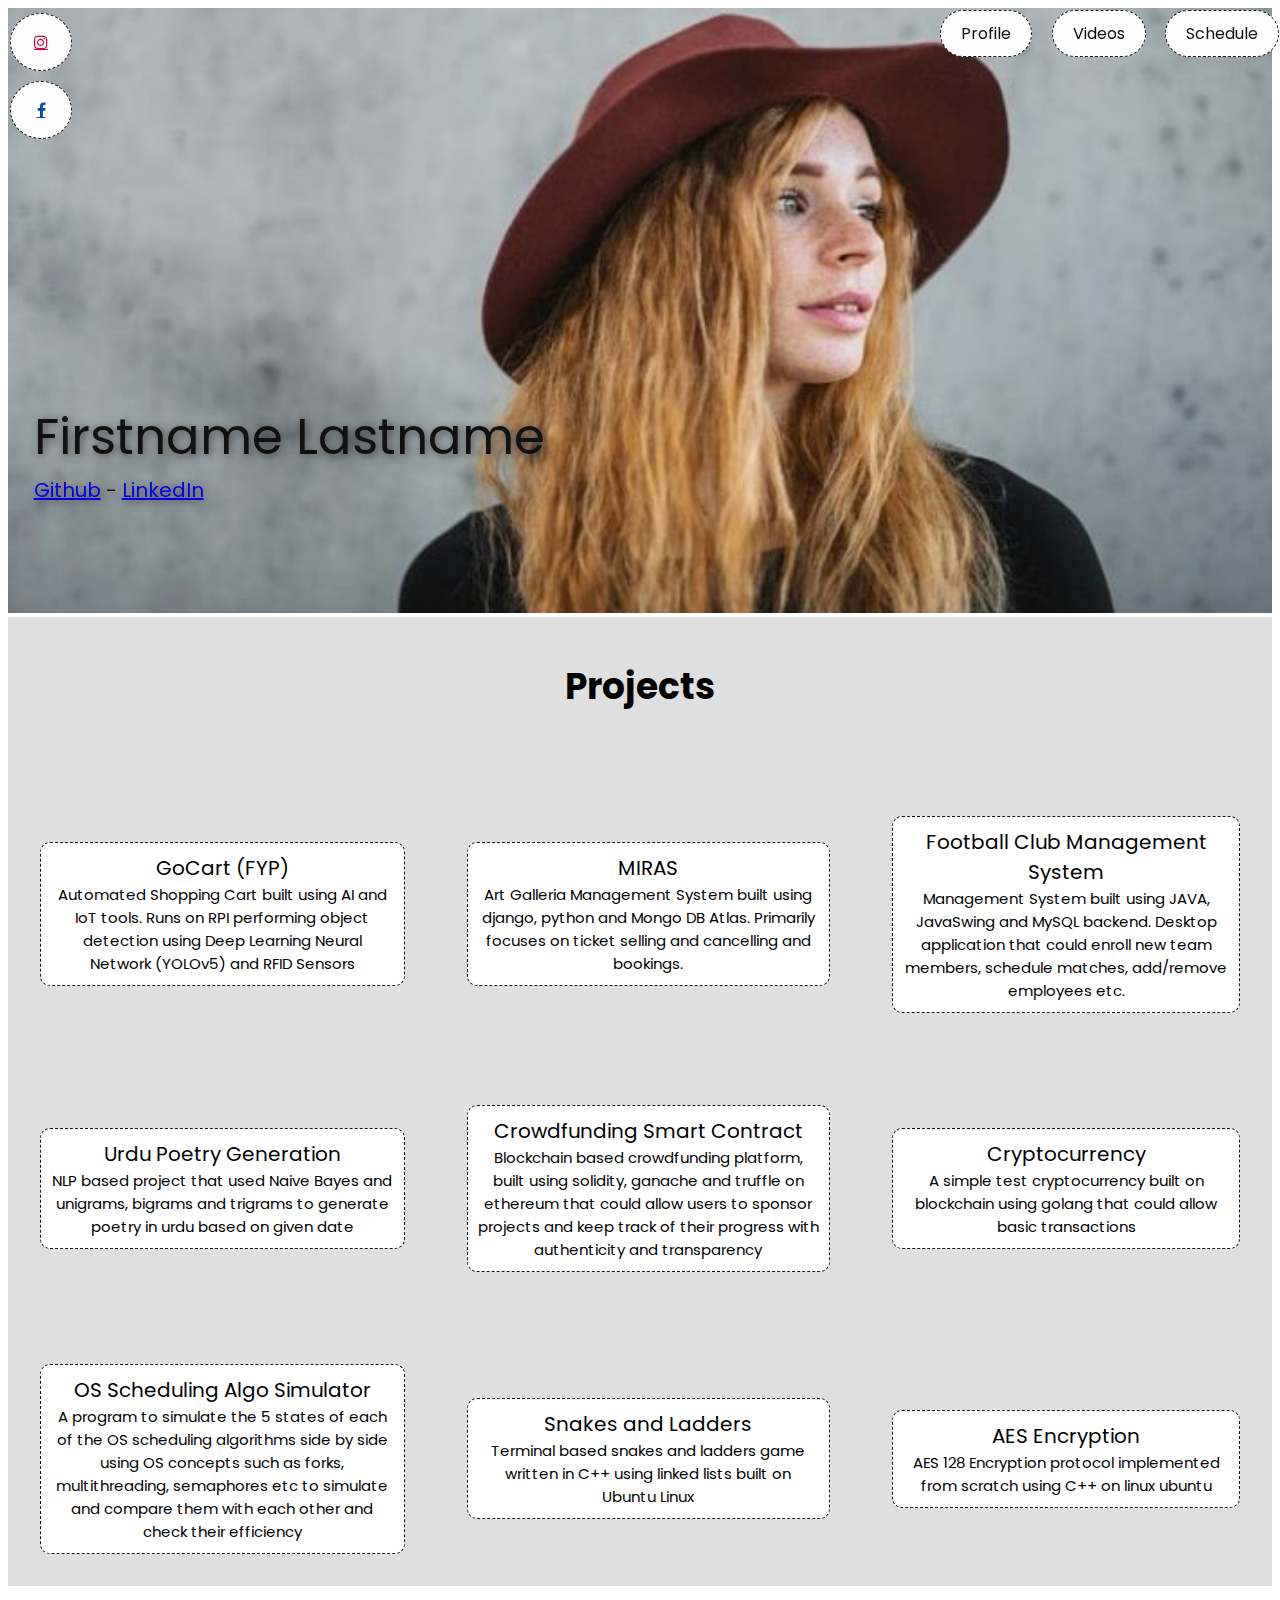
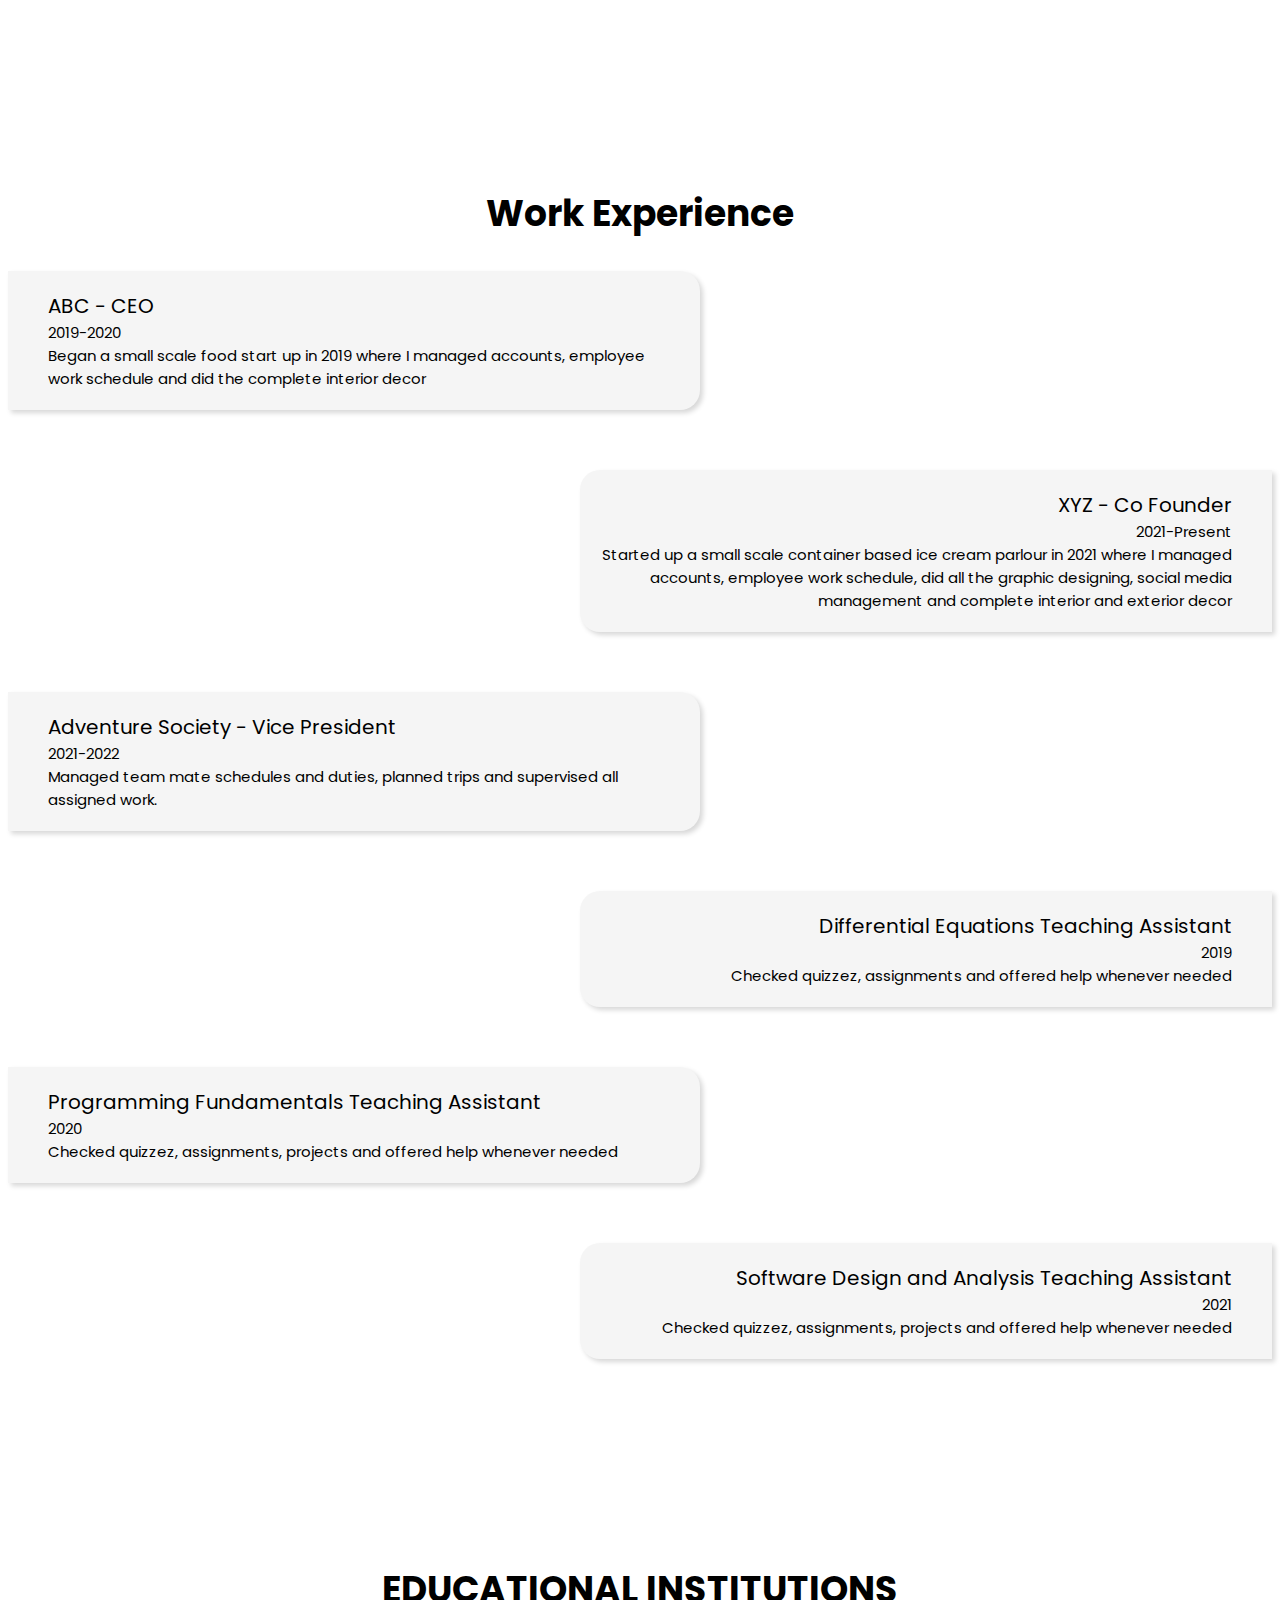
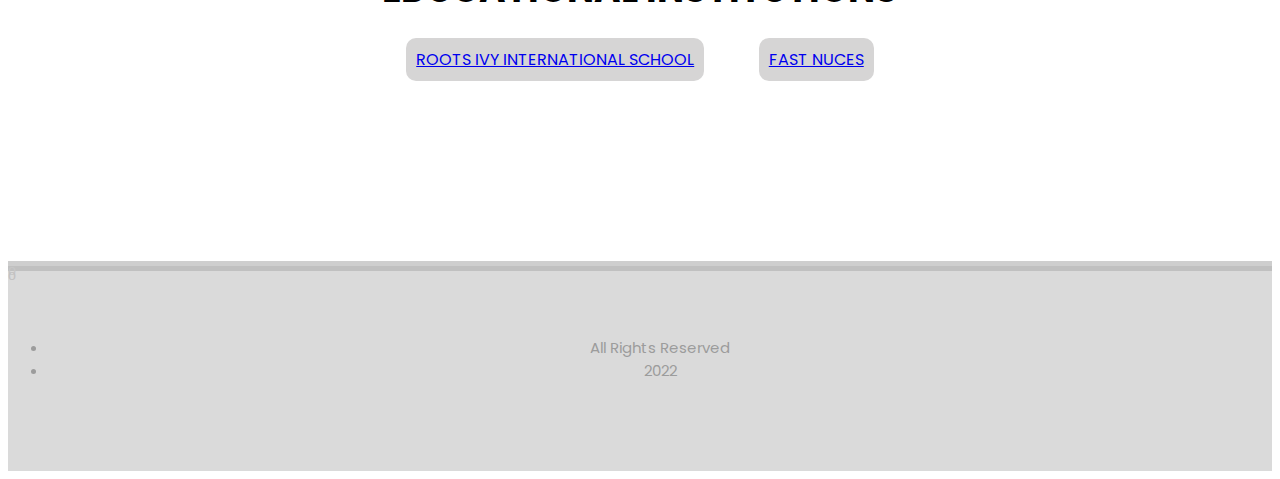
<file: pages/index.html>
<!DOCTYPE html>
<html>
    <head>
        <meta charset="utf-8" />
        <meta name="viewport" content="width=device-width, initial-scale=1.0">
        <link href='https://fonts.googleapis.com/css?family=Poppins' rel='stylesheet'>
        <link rel="stylesheet" href="../styles/stylesheet.css">
        <link rel="stylesheet" href="https://cdnjs.cloudflare.com/ajax/libs/font-awesome/4.7.0/css/font-awesome.min.css">
        <title>WEB ASSIGNMENT 1</title>
      </head>
    <body contextmenu=”new-menu”>
        <navbar>
            <navbar_item ><a href="timetable.html">Schedule</a></navbar_item>
            <navbar_item><a href="videos.html">Videos</a></navbar_item>
            <navbar_item><a href="index.html">Profile</a></navbar_item>
        </navbar>
        <div class = "social-links">
            <a href="#" class="fa fa-instagram"></a>
            <a href="#" class="fa fa-facebook"></a>
        </div>
        <div class = "RowIntro">
            <img src="../styles/pic.jpg" alt="DISPLAY PICTURE">
            <div class = "intro">
                Firstname Lastname
                <introdesc><a href="https://github.com/">Github</a> - <a href="https://www.linkedin.com/">LinkedIn</a> </introdesc>
            </div>
        </div>
        <div>
            <table width = "100%">
                <tr><td colspan="100%"><h2>Projects</h2></td></tr>
                <tr>
                    <td><div class = "projects">
                        <projectTitle>GoCart (FYP)</projectTitle>
                        <projectDesc>Automated Shopping Cart built using AI and IoT tools. Runs on RPI performing object detection using Deep Learning Neural Network (YOLOv5) and RFID Sensors  </projectDesc>
                    </div></td>
                    <td><div class = "projects">
                        <projectTitle>MIRAS</projectTitle>
                        <projectDesc>Art Galleria Management System built using django, python and Mongo DB Atlas. Primarily focuses on ticket selling and cancelling and bookings. </projectDesc>
                    </div></td>
                    <td><div class = "projects">
                        <projectTitle>Football Club Management System</projectTitle>
                        <projectDesc>Management System built using JAVA, JavaSwing and MySQL backend. Desktop application that could enroll new team members, schedule matches, add/remove employees etc. 
                        </projectDesc>
                    </div></td>
                </tr>
                <tr>
                    <td><div class = "projects">
                        <projectTitle>Urdu Poetry Generation</projectTitle>
                        <projectDesc>NLP based project that used Naive Bayes and unigrams, bigrams and trigrams to generate poetry in urdu based on given date</projectDesc>
                    </div></td>
                    <td><div class = "projects">
                        <projectTitle>Crowdfunding Smart Contract</projectTitle>
                        <projectDesc>Blockchain based crowdfunding platform, built using solidity, ganache and truffle on ethereum that could allow users to sponsor projects and keep track of their progress with authenticity and transparency</projectDesc>
                    </div></td>
                    <td><div class = "projects">
                        <projectTitle>Cryptocurrency</projectTitle>
                        <projectDesc>A simple test cryptocurrency built on blockchain using golang that could allow basic transactions</projectDesc>
                    </div></td>
                </tr>
                <tr>
                    <td><div class = "projects">
                        <projectTitle>OS Scheduling Algo Simulator</projectTitle>
                        <projectDesc>A program to simulate the 5 states of each of the OS scheduling algorithms side by side using OS concepts such as forks, multithreading, semaphores etc to simulate and compare them with each other and check their efficiency</projectDesc>
                    </div></td>
                    <td><div class = "projects">
                        <projectTitle>Snakes and Ladders</projectTitle>
                        <projectDesc>Terminal based snakes and ladders game written in C++ using linked lists built on Ubuntu Linux</projectDesc>
                    </div></td>
                    <td><div class = "projects">
                        <projectTitle>AES Encryption</projectTitle>
                        <projectDesc>AES 128 Encryption protocol implemented from scratch using C++ on linux ubuntu</projectDesc>
                    </div></td>
                </tr>
            </table>
            <div class = "workexpbox">
                <h2>Work Experience</h2>
                <div class = "workexperiences1">
                    <worktitle>ABC - CEO</worktitle>
                    <workdesc>2019-2020</workdesc>
                    <workdesc>Began a small scale food start up in 2019 where I managed accounts, employee work schedule and did the complete interior decor</workdesc>
                </div>
                <div class = "workexperiences2">
                    <worktitle>XYZ - Co Founder</worktitle>
                    <workdesc>2021-Present</workdesc>
                    <workdesc>Started up a small scale container based ice cream parlour in 2021 where I managed accounts, employee work schedule, did all the graphic designing, social media management and complete interior and exterior decor</workdesc>
                </div>
                <div class = "workexperiences1">
                    <worktitle>Adventure Society - Vice President</worktitle>
                    <workdesc>2021-2022</workdesc>
                    <workdesc>Managed team mate schedules and duties, planned trips and supervised all assigned work. </workdesc>
                </div>
                <div class = "workexperiences2">
                    <worktitle>Differential Equations Teaching Assistant</worktitle>
                    <workdesc>2019</workdesc>
                    <workdesc>Checked quizzez, assignments and offered help whenever needed</workdesc>
                </div>
                <div class = "workexperiences1">
                    <worktitle>Programming Fundamentals Teaching Assistant</worktitle>
                    <workdesc>2020</workdesc>
                    <workdesc>Checked quizzez, assignments, projects and offered help whenever needed</workdesc>
                </div>
                <div class = "workexperiences2">
                    <worktitle>Software Design and Analysis Teaching Assistant</worktitle>
                    <workdesc>2021</workdesc>
                    <workdesc>Checked quizzez, assignments, projects and offered help whenever needed</workdesc>

                </div>
            </div>
            <div class = "outterinstbox">
                <h2>EDUCATIONAL INSTITUTIONS</h2>
                <inst_box>
                    <a href="https://www.rootsivyintschools.edu.pk/">ROOTS IVY INTERNATIONAL SCHOOL</a>
                </inst_box>
                <inst_box>
                    <a href="http://nu.edu.pk/">FAST NUCES</a>
                </inst_box>
            </div>
        </div>
        <footerborder1>o</footerborder1>
        <footerborder2>o</footerborder2>
        <footer>
            <ul>
                <li>
                    All Rights Reserved 
                </li>
                <li>2022</li>
            </ul>
        </footer>
    </body>
</html>
</file>
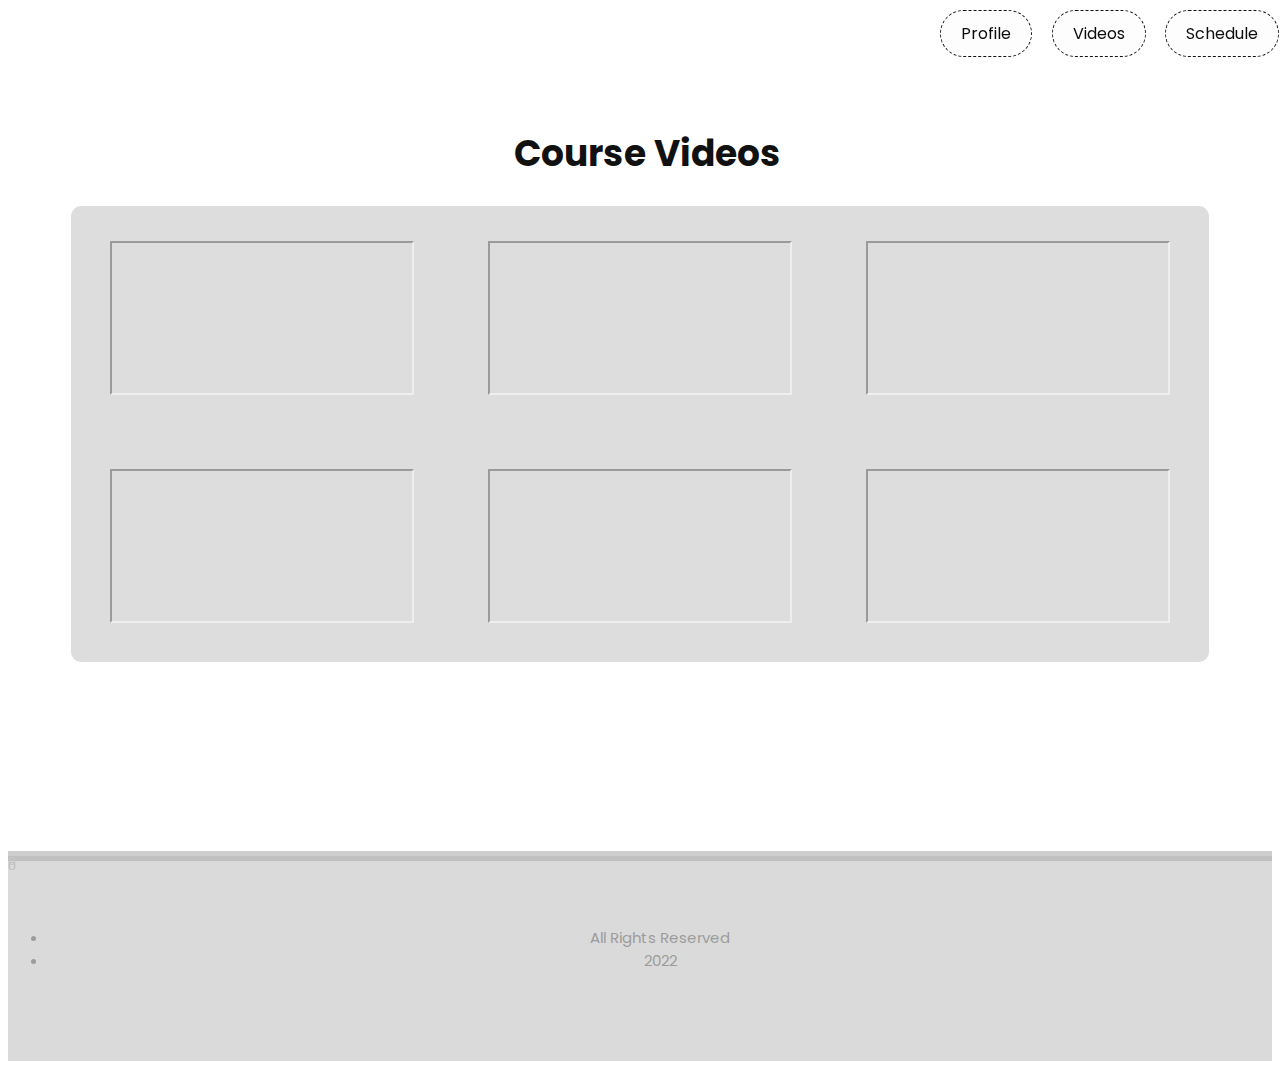
<file: pages/videos.html>
<!DOCTYPE html>
<html>
    <head>
        <meta charset="utf-8" />
        <meta name="viewport" content="width=device-width, initial-scale=1.0">
        <link href='https://fonts.googleapis.com/css?family=Poppins' rel='stylesheet'>
        <link rel="stylesheet" href="../styles/stylesheet.css">
        <link rel="stylesheet" href="https://cdnjs.cloudflare.com/ajax/libs/font-awesome/4.7.0/css/font-awesome.min.css">
        <title>WEB ASSIGNMENT 1</title>
      </head>
    <body contextmenu=”new-menu”>
        <navbar>
            <navbar_item ><a href="timetable.html">Schedule</a></navbar_item>
            <navbar_item><a href="videos.html">Videos</a></navbar_item>
            <navbar_item><a href="index.html">Profile</a></navbar_item>
        </navbar>
        <h1>Course Videos</h1>
        <div class = "videosbox">
            <iframe src="https://www.youtube.com/embed/mU6anWqZJcc?autoplay=0&mute=1">
            </iframe>
            <iframe src="https://www.youtube.com/embed/qz0aGYrrlhU?autoplay=0&mute=1">
            </iframe>
            <iframe src="https://www.youtube.com/embed/TwUxk7RffCE?autoplay=0&mute=1">
            </iframe>
            <iframe src="https://www.youtube.com/embed/DPnqb74Smug?autoplay=0&mute=1">
            </iframe>
            <iframe src="https://www.youtube.com/embed/lAOkx2yZESY?autoplay=0&mute=1">
            </iframe>
            <iframe src="https://www.youtube.com/embed/zo-xBNOXdbg?autoplay=0&mute=1">
            </iframe>
            
        </div>
        <footerborder1>o</footerborder1>
        <footerborder2>o</footerborder2>
        <footer>
            <ul>
                <li>
                    All Rights Reserved 
                </li>
                <li>2022</li>
            </ul>
        </footer>
    </body>
</html>
</file>
<file: styles/stylesheet.css>
navbar{
    position: fixed;
    list-style-type: none;
    margin: 0;
    padding: 10px;
    overflow: hidden;
    top: 0;
    width: 100%;
    font-family: Poppins;
  }
  
  navbar_item {
    float: right;
    font-family: Poppins;
    margin-right: 1.5%;
  }
  
  navbar_item a {
    background-color: rgb(253, 253, 253);
    display: block;
    color: rgb(12, 12, 12);
    text-align: center;
    padding: 10px 20px;
    text-decoration: none;
    border-radius: 50px;
    border-width: 1px;
    border-color: #111;
    border-style: dashed;
  }
  
  navbar_item a:hover{
    background-color: #111;
    color:rgb(253, 253, 253);
    box-shadow: 3px 3px 5px #484848;
	transform: translateY(-3px);
	transition: all 0.3s ease 0s;
  }
  .social-links{
      display: grid;
      position:fixed;
  }
  .fa {
    padding: 20px;
    font-size: 50px;
    width: 20px;
    text-align: center;
    margin: 5px 2px;
    border-radius: 50%;
    border-color: #111;
    border-style:dashed;
    border-width: 1px;
  }
  .fa-instagram {
  background: #fcfcfc;
  color: rgb(214, 0, 64);
}
.fa-facebook {
    background: #fcfcfc;
    color: rgb(5, 76, 168);
  }
  .fa-instagram:hover {
    background: rgb(214, 0, 64);
    color: rgb(243, 243, 243);
      box-shadow: 3px 3px 5px #484848;
	transform: translateY(-3px);
	transition: all 0.3s ease 0s;
  }
  .fa-facebook:hover {
    background:rgb(5, 76, 168);
    color: rgb(243, 243, 243);
    box-shadow: 3px 3px 5px #484848;
	transform: translateY(-3px);
	transition: all 0.3s ease 0s;
  }
  
  .RowIntro{
      text-align: center;
      color: white;
  }
  .intro{
      color: #111;
      position: absolute;
      margin-top: -17%;
      margin-left: 2%;
      font-family: Poppins;
      text-align: left;
      font-size: 50px;
      display: grid;
      text-shadow: 2px 2px 8px #4b4848;
  }
  h1{
    font-family: Poppins;
    text-align: center;
    font-size: 36px;
    margin-top: 10%;
    display: flex;
    margin-left: 40%;
    color: #111;
  }
  h2{
    font-family: Poppins;
    text-align: center;
    font-size: 36px;
  }
  introdesc{
      font-family: Poppins;
      font-size: 20px;
  }
img{
  width: 100%;
}
  .projects{
      display: grid;
      border-radius: 10px;
      border-width: 1px;
      border-color: #111;
      border-style: dashed;
      padding: 10px;
      margin: 20px;
      margin-top: 50px;
      background-color: #fff;
  }

  projectTitle{
      font-family: Poppins;
      font-size: 20px;
      text-align: center;
  }
  projectDesc{
      font-family: Poppins;
      font-size: 15px;
  }
  table{
      background-color: #dfdfdf;
      width: 100%;
  }
  .scheduletable{
    padding:20px;
    border-radius: 10px;
    box-shadow: 3px 3px 5px #a0a0a0;
    margin-left: 5%;
    width : 90%;
  }
  th{
      font-family: Poppins;
      font-size: 15px;
  }
  td{
      text-align: center;
      padding:10px;
      font-size: 15px;
      font-family: Poppins;
  }
  td :hover{
	transform: translateY(-3px);
	transition: all 0.3s ease 0s;
    box-shadow: 3px 3px 5px #484848;
  }

  .workexpbox{
      margin-top: 200px;
      text-align: center;
      display: block;
  }
  workexptitle{
      font-size: 30px;
      font-family: Poppins;
  }
  .workexperiences1{
      text-align: left;
      display: grid;
      width :50%;
      border-bottom-right-radius: 20px;
      border-top-right-radius: 20px;
      background-color: rgb(245, 245, 245);
      padding:20px;
      padding-left: 40px;
      margin-top: 30px;
      margin-bottom: 30px;
      box-shadow: 3px 3px 5px #d8d8d8;
  }
  .workexperiences2{
    text-align: right;
    display: grid;
    float:right;
    width :50%;
    border-bottom-left-radius: 20px;
    border-top-left-radius: 20px;
    background-color: rgb(245, 245, 245);
    padding:20px;
    padding-right: 40px;
    margin-top: 30px;
    margin-bottom: 60px;
    box-shadow: 3px 3px 5px #d8d8d8;
}
worktitle{
    font-size: 20px;
    font-family: Poppins;
}
workdesc{
    font-size: 15px;
    font-family: Poppins;
}

.videosbox{
  background-color: #dddddd;
  margin-top: 1%;
  margin-left: 5%;
  margin-right: 5%;
  border-radius: 10px;
  text-align: center;
}

iframe{
  width: 420;
  height: 345;
  margin: 35px;
}
footerborder1{
  margin-top: 15%;
  display: grid;
  width: 100%;
  height: 5px;
  background-color: rgb(206, 206, 206);
  color: rgb(199, 199, 199);
}
footerborder2{
  display: grid;
  width: 100%;
  height: 5px;
  background-color: rgb(192, 192, 192);
  color: rgb(194, 193, 193);
}
footer{
  display: grid;
  width: 100%;
  height: 100px;
  background-color: rgb(218, 218, 218);
  padding-top: 50px;
  padding-bottom: 50px;
  text-align: center;
  color: #9c9c9c;
  font-family: Poppins;
  font-size: 15px;
}

.outterinstbox{
  margin-top: 30%;
  text-align: center;
}
inst_box{
  color: #ffffff;
  font-family: Poppins;
}
inst_box a{
  margin:2%;
  padding: 10px;
  border-radius: 10px;
  background-color: #d6d5d5;
}
inst_box a:hover{
  transform: translateY(-3px);
	transition: all 0.3s ease 0s;
  box-shadow: 3px 3px 5px #484848;
}
</file>
